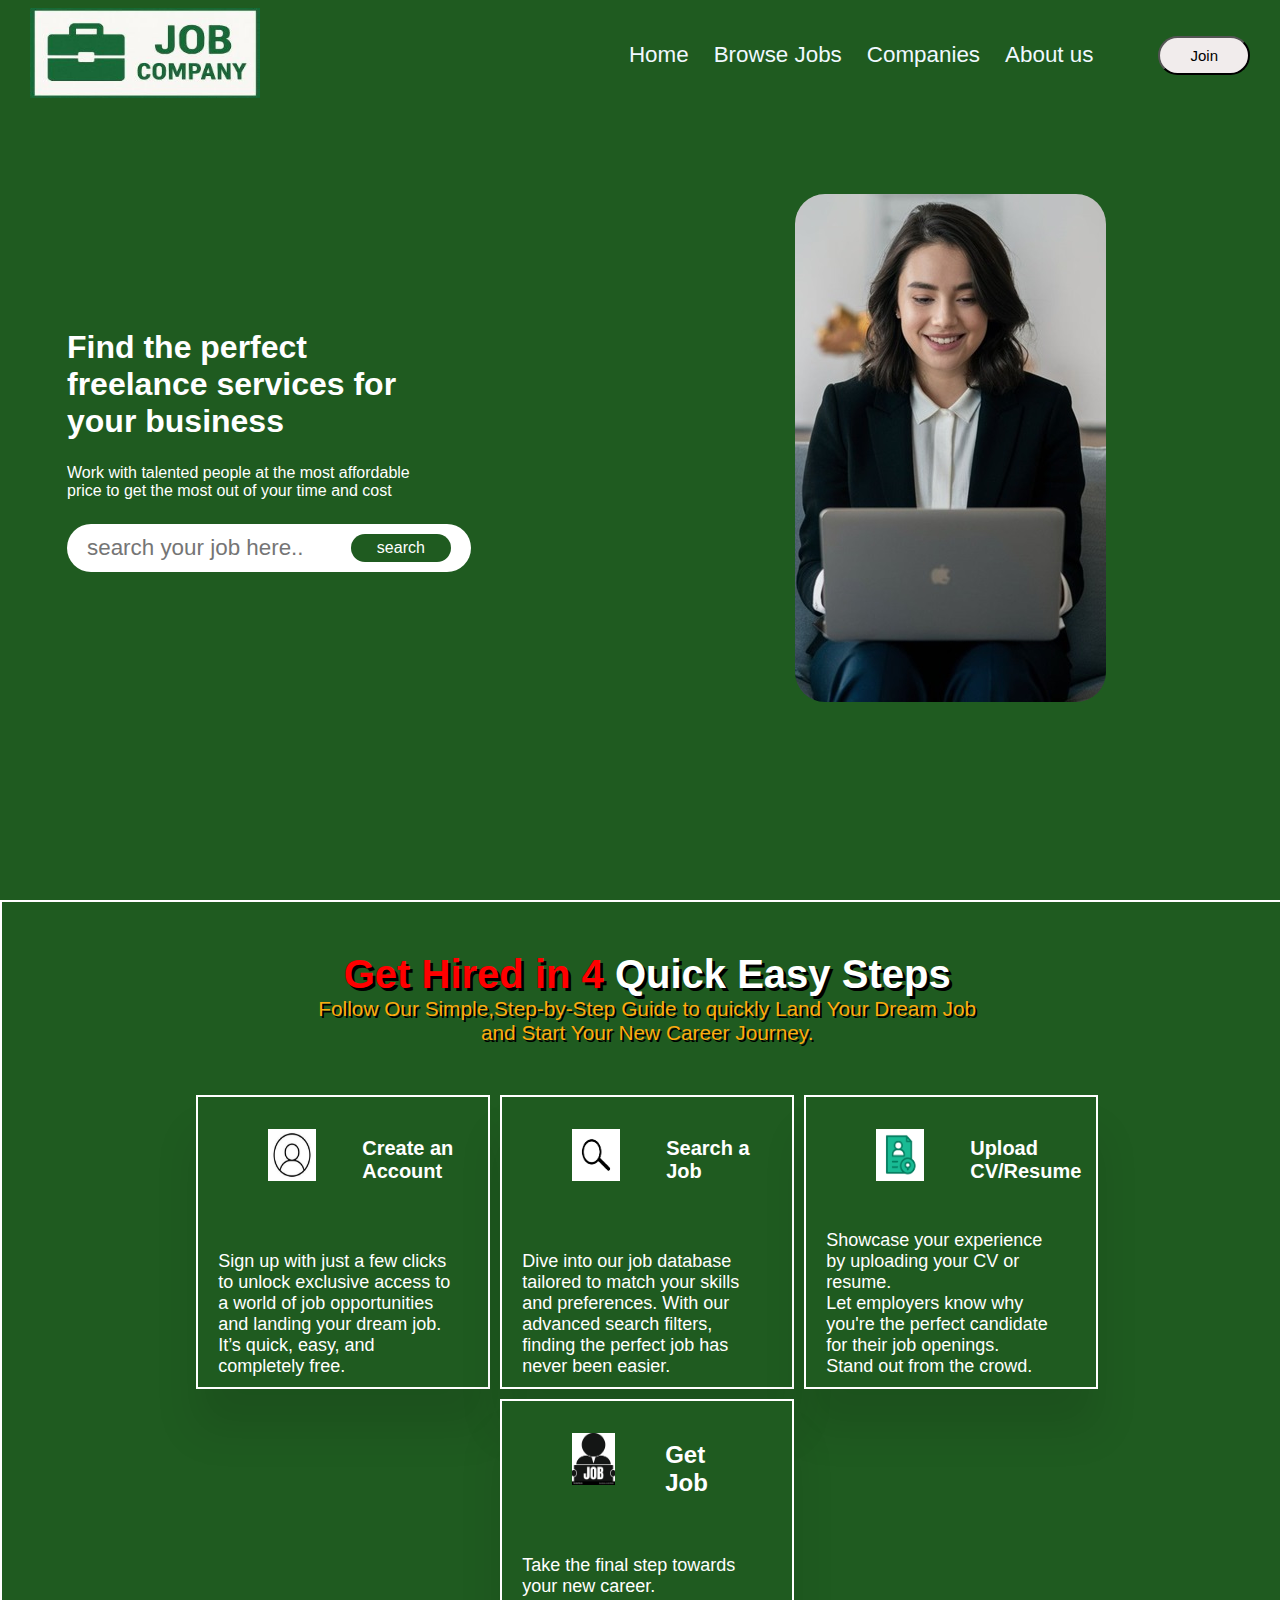
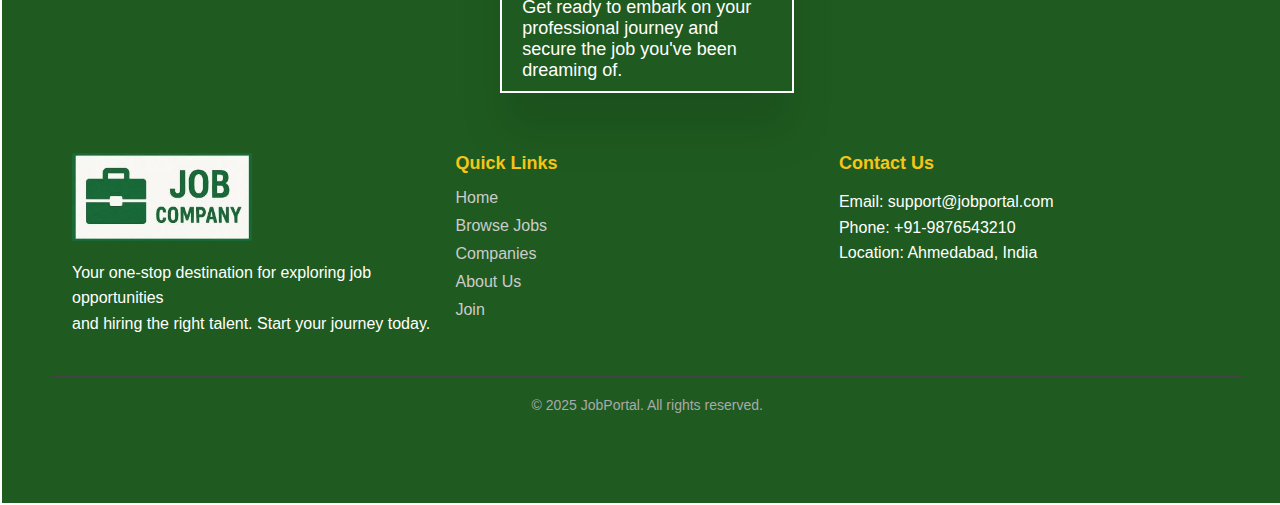
<file: index.html>
<!DOCTYPE html>
<html lang="en">

<head>
    <meta charset="UTF-8">
    <meta name="viewport" content="width=device-width, initial-scale=1.0">
    <title>Header</title>
    <link rel="stylesheet" href="style4.css">
    <link href='https://unpkg.com/boxicons@2.1.4/css/boxicons.min.css' rel='stylesheet'>
    <script>
        window.onload=function(){
          const bar =  document.getElementById("bar");
          const menu = document.getElementById("menu");
          if(bar){
            bar.addEventListener("click",()=> {
                menu.classList.toggle("active");
            });
          }
        }
    </script>
</head>

<body>
    <div class="sticky">
        <header>
            <div id="navbar" >
                <a href="index.html">
                    <img class="logo"
                        src="logo.jpeg" height="90px" width="230px"></a>

                <ul style="list-style-type: none;" id="menu" >
                    <li><a href="./index.html">Home</a></li>
                    <li class="dropdown">
                        <a href="#">Browse Jobs</a>
                        <div class="dropdown-box">
                            <a href="#">Full Time</a><br>
                            <a href="#">Part Time</a><br>
                            <a href="#">Remote</a>
                        </div>
                    </li>
                    <li><a href="company.html">Companies</a></li>
                    <li><a href="./about.html">About us</a></li>
                    <a href="form.html"><button id="w-btn">Join</button></a>
                </ul>
                <i id="bar" class='bx bx-menu'></i>
            </div>

        </header>

    </div>
    <section class="hero">
        <div class="hero-box obj-width">
            <div class="h-left">
                <h1> Find the perfect freelance services for your business </h1>
                <p>Work with talented people at the most affordable price to get the most out of your time and cost </p>
                <div class="search">
                    <input type="text" placeholder="search your job here..">
                    <a id="g-btn" herf="#">search</a>
                </div>
            </div>

            <div class="h-right">
                <img src="comapny.jpeg">
            </div>
        </div>
     </section>

     <div class="wholepage">
        <h1>Get Hired in 4 <span class="highlight">Quick Easy Steps</span></h1>
        <p class="subtext">Follow Our Simple,Step-by-Step Guide to quickly Land Your Dream Job 
            <br>and Start Your New Career Journey.</p>
    <div class="container">

        <div class="card">
            <img src="account2.jfif">
            <h2 class="text">Create an Account</h2>
            <p>Sign up with just a few clicks to unlock exclusive access to a world of job opportunities and landing your dream job. It’s quick, easy, and completely free.</p>
        </div>

        <div class="card">
            <img src="search.png">
            <h2 class="text">Search a Job</h2>
            <p>Dive into our job database tailored to match your skills and preferences. With our advanced search filters, finding the perfect job has never been easier.</p>
        </div>

        <div class="card">
            <img src="upload.png">
            <h2>Upload CV/Resume</h2>
            <p>
                Showcase your experience by uploading your CV or resume.<br>
                Let employers know why you're the perfect candidate for their job openings.<br>Stand out from the crowd.
            </p>
        </div>

        <div class="card">
            <img src="job.png">
            <div class="text">
                <h2>Get Job</h2></div>
            <p>Take the final step towards your new career.<br>Get ready to embark on your professional journey and secure the job you've been dreaming of.</p>
        </div>
    </div>

    
    
    <footer class="footer">
        <div class="footer-container">
            <div class="footer-section about">
                <img class="logo" src="logo.jpeg" alt="Logo" width="180px">
                <p>Your one-stop destination for exploring job opportunities <br>
                    and hiring the right talent. Start your journey today.</p>
            </div>
    
            <div class="footer-section links">
                <h3>Quick Links</h3>
                <ul>
                    <li><a href="index1.html">Home</a></li>
                    <li><a href="#">Browse Jobs</a></li>
                    <li><a href="companys.html">Companies</a></li>
                    <li><a href="#">About Us</a></li>
                    <li><a href="form.html">Join</a></li>
                </ul>
            </div>
    
            <div class="footer-section contact">
                <h3>Contact Us</h3>
                <p>Email: support@jobportal.com</p>
                <p>Phone: +91-9876543210</p>
                <p>Location: Ahmedabad, India</p>
            </div>
    
        
        </div>
    
        <div class="footer-bottom">
            <p>&copy; 2025 JobPortal. All rights reserved.</p>
        </div>
    </footer>
    
</body>

</html>
</file>
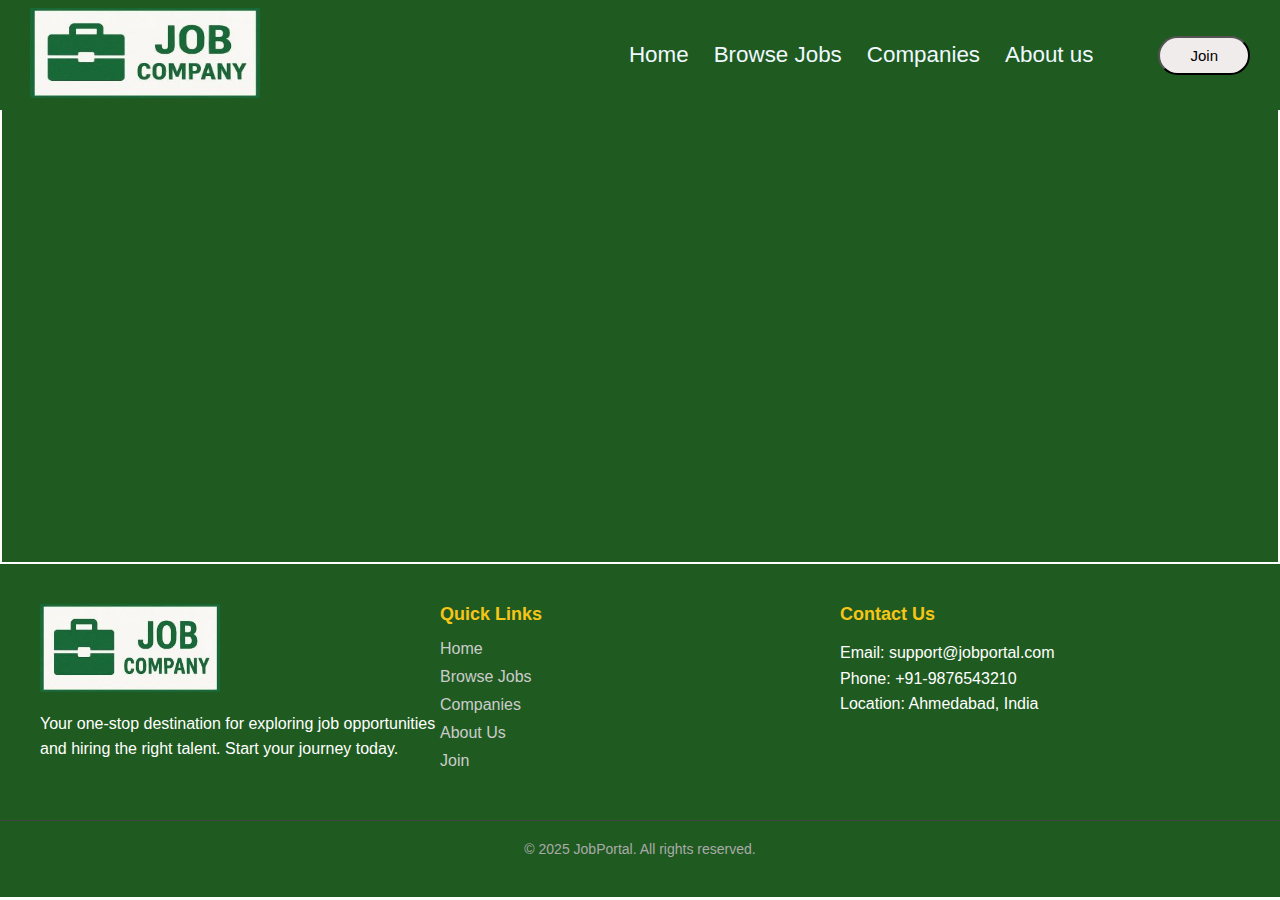
<file: about.html>
<!DOCTYPE html>
<html lang="en">

<head>
    <meta charset="UTF-8">
    <meta name="viewport" content="width=device-width, initial-scale=1.0">
    <title>About us</title>
    <link rel="stylesheet" href="./style4.css">
    <link href='https://unpkg.com/boxicons@2.1.4/css/boxicons.min.css' rel='stylesheet'>
    <script>
        window.onload=function(){
          const bar =  document.getElementById("bar");
          const menu = document.getElementById("menu");
          if(bar){
            bar.addEventListener("click",()=> {
                menu.classList.toggle("active");
            });
          }
        }
    </script>
    <style>
        iframe {
            display: flex;
            justify-content: center;
            align-items: center;
            margin: 0 auto;
            padding-top: 90px;
        

        }
        .iframebox{
            position: relative;
            top: 20px;
            border: 2px solid white;
            background-color:  rgb(31, 91, 32);
        }
        @media(max-width:699px){
            iframe{
                width:480px;
              
            }
        }

    </style>
</head>

<body>
    <div class="sticky">
        <header>
            <div id="navbar" >
                <a href="index.html">
                    <img class="logo"
                        src="logo.jpeg" height="90px" width="230px"></a>

                <ul style="list-style-type: none;" id="menu" >
                    <li><a href="./index.html">Home</a></li>
                    <li class="dropdown">
                        <a href="#">Browse Jobs</a>
                        <div class="dropdown-box">
                            <a href="#">Full Time</a><br>
                            <a href="#">Part Time</a><br>
                            <a href="#">Remote</a>
                        </div>
                    </li>
                    <li><a href="company.html">Companies</a></li>
                    <li><a href="./about.html">About us</a></li>
                    <a href="form.html"><button id="w-btn">Join</button></a>
                </ul>
                <i id="bar" class='bx bx-menu'></i>
            </div>

        </header>

    </div>
    <div class="iframebox">


    <iframe
        src="https://www.google.com/maps/embed?pb=!1m18!1m12!1m3!1d3671.6547785840125!2d72.54541757386635!3d23.036444415813126!2m3!1f0!2f0!3f0!3m2!1i1024!2i768!4f13.1!3m3!1m2!1s0x395e84eb2ad9d19d%3A0xf2b4a864174675d9!2sK.%20S.%20School%20of%20Business%20Management%20%26%20Information%20Technology!5e0!3m2!1sen!2sin!4v1744873684693!5m2!1sen!2sin"
        width="600" height="450" style="border:0;" allowfullscreen="" loading="lazy"
        referrerpolicy="no-referrer-when-downgrade" ></iframe>

    </div>
    <footer class="footer">
        <div class="footer-container">
            <div class="footer-section about">
                <img class="logo" src="logo.jpeg" alt="Logo" width="180px">
                <p>Your one-stop destination for exploring job opportunities <br>
                    and hiring the right talent. Start your journey today.</p>
            </div>

            <div class="footer-section links">
                <h3>Quick Links</h3>
                <ul>
                    <li><a href="index1.html">Home</a></li>
                    <li><a href="#">Browse Jobs</a></li>
                    <li><a href="companys.html">Companies</a></li>
                    <li><a href="#">About Us</a></li>
                    <li><a href="form.html">Join</a></li>
                </ul>
            </div>

            <div class="footer-section contact">
                <h3>Contact Us</h3>
                <p>Email: support@jobportal.com</p>
                <p>Phone: +91-9876543210</p>
                <p>Location: Ahmedabad, India</p>
            </div>


        </div>

        <div class="footer-bottom">
            <p>&copy; 2025 JobPortal. All rights reserved.</p>
        </div>
    </footer>
</body>

</html>
</file>
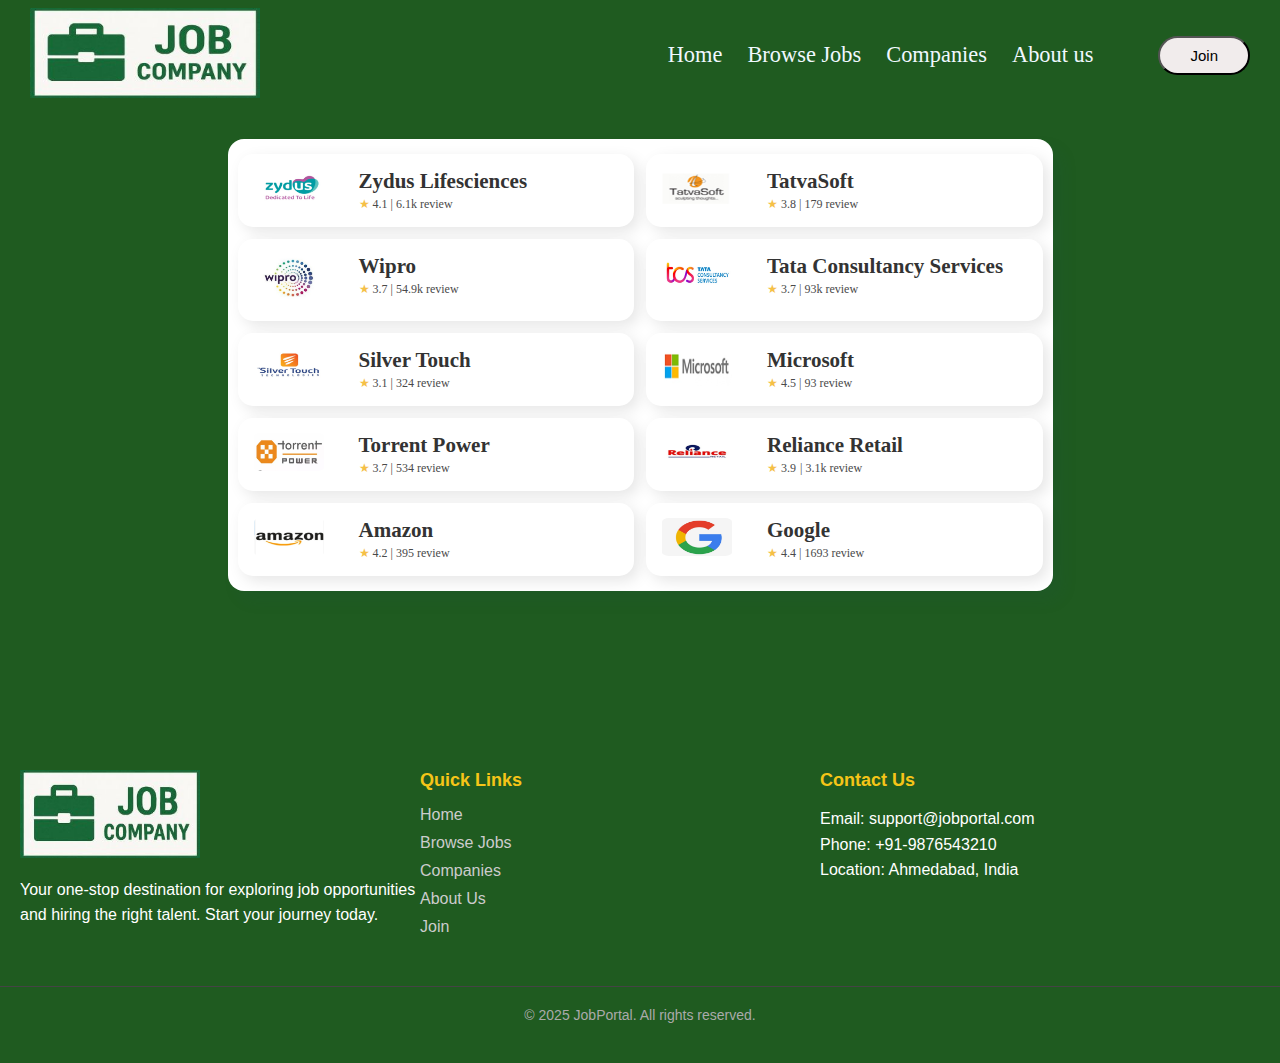
<file: company.html>
<!DOCTYPE html>
<html lang="en">

<head>
    <meta charset="UTF-8">
    <meta name="viewport" content="width=device-width, initial-scale=1.0">
    <link rel="stylesheet" href="stylee1.css">
    <title>Document</title>
    <link href='https://unpkg.com/boxicons@2.1.4/css/boxicons.min.css' rel='stylesheet'>
    <script>
        window.onload=function(){
          const barr =  document.getElementById("barr");
          const menu = document.getElementById("menu");
          if(barr){
            barr.addEventListener("click",()=> {
                menu.classList.toggle("active");
            });
          }
        }
    </script>
    
       
</head>

<body>

    
    <div class="sticky">
        <header>
            <div id="navbar" >
                <a href="index.html">
                    <img class="logo1"
                        src="logo.jpeg" height="90px" width="230px"></a>

                <ul style="list-style-type: none;" id="menu" >
                    <li><a href="./index.html">Home</a></li>
                    <li class="dropdown">
                        <a href="#">Browse Jobs</a>
                        <div class="dropdown-box">
                            <a href="#">Full Time</a><br>
                            <a href="#">Part Time</a><br>
                            <a href="#">Remote</a>
                        </div>
                    </li>
                    <li><a href="company.html">Companies</a></li>
                    <li><a href="./about.html">About us</a></li>
                    <a href="form.html"><button id="w-btn">Join</button></a>
                </ul>
                <i id="barr" class='bx bx-menu'></i>
            </div>

        </header>
       <!-- <header>
            <div id="navbar" >
                <a href="index.html">
                    <img class="logo1"
                        src="logo.jpg" height="100px" width="230px"></a>

                <ul style="list-style-type: none;" id="menu" >
                    <li><a href="./index.html">Home</a></li>
                    <li class="dropdown">
                        <a href="#">Browse Jobs</a>
                        <div class="dropdown-box">
                            <a href="#">Full Time</a><br>
                            <a href="#">Part Time</a><br>
                            <a href="#">Remote</a>
                        </div>
                    </li>
                    <li><a href="companys.html">Companies</a></li>
                    <li><a href="./about.html">About us</a></li>
                    <a href="form.html"><button id="w-btn">Join</button></a>
                </ul>
            </div>

        </header>-->

    </div>

<div class="body1">
    <section class="slider">
        <div class="cards item1"><a href="https://www.zyduslife.com/career.html">
                <div class="logo">
                    <img src="zydus.jpeg">
                </div>
                <div class="company-name">
                    <h1>Zydus Lifesciences</h1>
                    <div>
                        <span class="star"> &#9733; </span>

                        <span class="view"> 4.1 </span>
                        <span class="review">| 6.1k review</span>

                    </div> </a>
                </div>
        </div>

        <div class="cards item2"> <a href="https://www.tatvasoft.com/career">
            <div class="logo">
                <img src="tatvasoft.jpeg" alt="Company Logo" />
            </div>
            <div class="company-name">
                <h1>TatvaSoft</h1>
                <div>
                    <span class="star"> &#9733; </span>

                    <span class="view"> 3.8 </span>
                    <span class="review">| 179 review</span>

                </div></a>
            </div>
        </div>

        <div class="cards item3"> <a href="https://careers.wipro.com/">
            <div class="logo">
                <img src="wipro.jpeg" alt="Company Logo" />
            </div>
            <div class="company-name">
                <h1>Wipro</h1>
                <div>
                    <span class="star"> &#9733; </span>

                    <span class="view"> 3.7 </span>
                    <span class="review">| 54.9k review</span>

                </div></a>
            </div>
        </div>

        <div class="cards item4"> <a href="https://www.tcs.com/careers">
            <div class="logo">
                <img src="TCS.jpeg" alt="Company Logo" />
            </div>
            <div class="company-name">
                <h1>Tata Consultancy Services</h1>
                <div>
                    <span class="star"> &#9733; </span>

                    <span class="view"> 3.7 </span>
                    <span class="review">| 93k review</span>

                </div></a>
            </div>
        </div>

        <div class="cards item5"> <a href="https://www.silvertouch.com/career/">
            <div class="logo">
                <img src="silvertouch.jpeg" alt="Company Logo" />
            </div>
            <div class="company-name">
                <h1>Silver Touch</h1>
                <div>
                    <span class="star"> &#9733; </span>

                    <span class="view"> 3.1 </span>
                    <span class="review">| 324 review</span>

                </div></a>
            </div>
        </div>


        <div class="cards item6"> <a href="https://careers.microsoft.com/v2/global/en/home.html">
            <div class="logo">
                <img src="microsoft.jpeg" alt="Company Logo" />
            </div>
            <div class="company-name">
                <h1>Microsoft</h1>
                <div>
                    <span class="star"> &#9733; </span>

                    <span class="view"> 4.5 </span>
                    <span class="review">| 93 review</span>

                </div></a>
            </div>
        </div>


        <div class="cards item7"> <a href="https://www.torrentpower.com/">
            <div class="logo">
                <img src="Torrent.jpeg" alt="Company Logo" />
            </div>
            <div class="company-name">
                <h1>Torrent Power</h1>
                <div>
                    <span class="star"> &#9733; </span>

                    <span class="view"> 3.7 </span>
                    <span class="review">| 534 review</span>

                </div></a>
            </div>
        </div>

        <div class="cards item8"> <a href="https://rcareers.ril.com/sap/bc/bsp/sap/zerec_home_page/home_page.do">
            <div class="logo">
                <img src="reliance.jpeg" alt="Company Logo" />
            </div>
            <div class="company-name">
                <h1>Reliance Retail </h1>
                <div>
                    <span class="star"> &#9733; </span>

                    <span class="view">3.9</span>
                    <span class="review">| 3.1k review</span>

                </div></a>
            </div>
        </div>

        <div class="cards item9"> <a href="https://www.amazon.jobs/en/">
            <div class="logo">
                <img src="amazon.jpeg" alt="Company Logo" />
            </div>
            <div class="company-name">
                <h1>Amazon</h1>
                <div>
                    <span class="star"> &#9733; </span>

                    <span class="view"> 4.2 </span>
                    <span class="review">| 395 review</span>
                </div></a>
            </div>
        </div>

        <div class="cards item10"> <a href="https://www.google.com/about/careers/applications/">
            <div class="logo">
                <img src="google.jpeg" alt="Company Logo" />
            </div>
            <div class="company-name">
                <h1>Google</h1>
                <div>
                    <span class="star"> &#9733; </span>

                    <span class="view"> 4.4 </span>
                    <span class="review">| 1693 review</span>
                </div></a>
            </div>
        </div>
    </section>

</div>

<footer class="footer">
    <div class="footer-container">
        <div class="footer-section about">
            <img class="logo" src="logo.jpeg" alt="Logo" width="180px">
            <p>Your one-stop destination for exploring job opportunities <br>
                and hiring the right talent. Start your journey today.</p>
        </div>

        <div class="footer-section links">
            <h3>Quick Links</h3>
            <ul>
                <li><a href="index1.html">Home</a></li>
                <li><a href="#">Browse Jobs</a></li>
                <li><a href="companys.html">Companies</a></li>
                <li><a href="#">About Us</a></li>
                <li><a href="form.html">Join</a></li>
            </ul>
        </div>

        <div class="footer-section contact">
            <h3>Contact Us</h3>
            <p>Email: support@jobportal.com</p>
            <p>Phone: +91-9876543210</p>
            <p>Location: Ahmedabad, India</p>
        </div>

    
    </div>

    <div class="footer-bottom">
        <p>&copy; 2025 JobPortal. All rights reserved.</p>
    </div>
</footer>
</body>

</html>
</file>
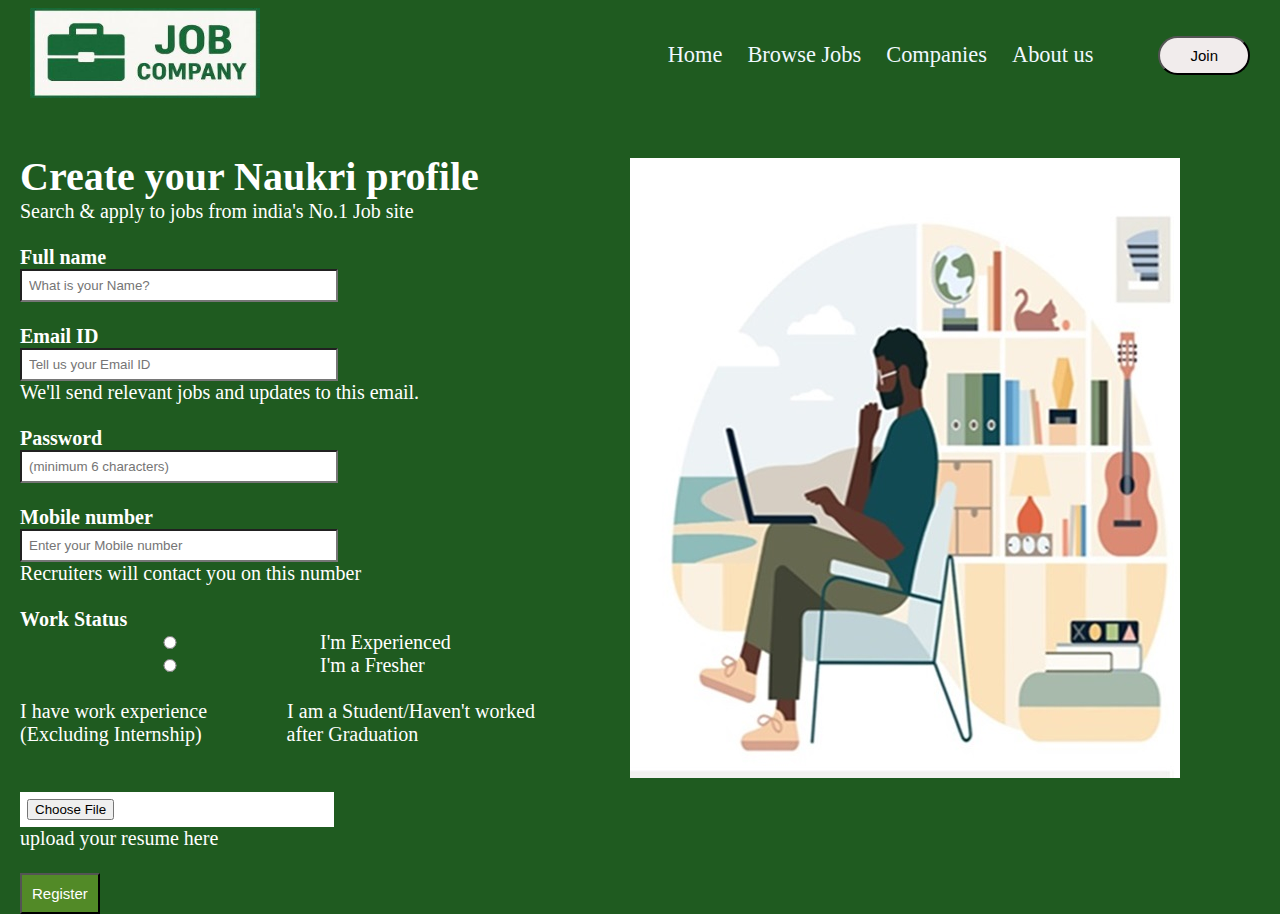
<file: form.html>
<!DOCTYPE html>
<html lang="en">

<head>
    <meta charset="UTF-8">
    <meta name="viewport" content="width=device-width, initial-scale=1.0">
    <title>Registration Form</title>
    <link rel="stylesheet" href="./StyleForm.css">
    <link href='https://unpkg.com/boxicons@2.1.4/css/boxicons.min.css' rel='stylesheet'>
    <script>
        window.onload=function(){
          const bar =  document.getElementById("bar");
          const menu = document.getElementById("menu");
          if(bar){
            bar.addEventListener("click",()=> {
                menu.classList.toggle("active");
            });
          }
          let form = document.getElementById("sumbitid");
            form.addEventListener("click", function()
            {
                let name=document.getElementById("name").value.trim();
                 let email=document.getElementById("email").value.trim();
                 let password=document.getElementById("password").value.trim();
                 let mobile=document.getElementById("mobile").value.trim();
               if(name === "" || email === "" || password === "" || mobile === ""){
                alert("Please Fill the form");
               }
               else{
                alert("Your Response has been submitted");}
            });
        }
    </script>
</head>

<body>
    <div class="sticky">
        <header>
            <div id="navbar" >
                <a href="index.html">
                    <img class="logo"
                        src="logo.jpeg" height="90px" width="230px"></a>

                <ul style="list-style-type: none;" id="menu" >
                    <li><a href="./index.html">Home</a></li>
                    <li class="dropdown">
                        <a href="#">Browse Jobs</a>
                        <div class="dropdown-box">
                            <a href="#">Full Time</a><br>
                            <a href="#">Part Time</a><br>
                            <a href="#">Remote</a>
                        </div>
                    </li>
                    <li><a href="company.html">Companies</a></li>
                    <li><a href="./about.html">About us</a></li>
                    <a href="form.html"><button id="w-btn">Join</button></a>
                </ul>
                <i id="bar" class='bx bx-menu'></i>
            </div>

        </header>

    </div>
    <br>
    <div class="f1">
         <form>
            
             <h1>Create your Naukri profile</h1>
             Search & apply to jobs from india's No.1 Job site
             <br><br><b>Full name</b>
             <br><input type="text" id="name" placeholder="What is your Name?">
             <br><br>
             <b>Email ID</b>
             <br><input type="email"  id="email" placeholder="Tell us your Email ID">
             <br>We'll send relevant jobs and updates to this email.
             <br><br>
             <b>Password</b>
             <br><input type="password" id="password" placeholder="(minimum 6 characters)">
             <br><br>
             <b>Mobile number</b>
             <br><input type="text" placeholder="Enter your Mobile number" id="mobile">
             <br>Recruiters will contact you on this number
             <br><br>
             <b>Work Status</b><br>
             <input type="radio" name="work">I'm Experienced
             &nbsp;&nbsp;&nbsp;&nbsp;&nbsp;&nbsp;&nbsp;&nbsp;&nbsp;&nbsp;&nbsp;&nbsp;&nbsp;&nbsp;&nbsp;&nbsp;
             <br>

             <input type="radio" name="work">I'm a Fresher<br>
             <br>
             I have work experience &nbsp;&nbsp;&nbsp;&nbsp;&nbsp;&nbsp;&nbsp;&nbsp;&nbsp;&nbsp;&nbsp;&nbsp;&nbsp;&nbsp;
             I am a Student/Haven't worked
             <br>(Excluding Internship)
             &nbsp;&nbsp;&nbsp;&nbsp;&nbsp;&nbsp;&nbsp;&nbsp;&nbsp;&nbsp;&nbsp;&nbsp;&nbsp;&nbsp;&nbsp;&nbsp;after
             Graduation
             <br>
             <br><br>
             <input type="file"><br>upload your resume here
             <br><br>
             <button type="submit" name="" id="sumbitid">Register</button>
            
        </form>
    


    <div class="i1">
        <img src="formphoto.jpeg" >
    </div>
    </div>



    

</body>

</html>
</file>
<file: style4.css>
*{
    margin: 0px;
    padding: 0px;
}

header{
    position: fixed;
    width: 100%;
    top: 0px;
    z-index: 1;
    background-color: rgb(31, 91, 32);
}
#bar{
    display: none;
}

#navbar{
    display:flex;
    justify-content: space-between;
    position: sticky;
    align-items: center;
    height: 90px;
    padding: 10px;
    padding-left: 30px;
    padding-right: 30px;
}

#menu{
    display: flex;
    justify-content: flex-end;
    align-items: center;
    gap: 25px;

}


#menu li a{
    color:aliceblue;
    text-decoration: none;
    /* margin-left: 60px; */
    font-size:1.4rem;
    /* font-weight: 500; */
    position: sticky;

    
}
#w-btn{
    font-size: 15px;
    margin-left: 40px;
    background: white;
    color: black;
    padding: 9px 30px;
    border-radius: 20px;
    position: sticky;
    background-color: rgb(241, 236, 236);
    
    
}
#w-btn:hover{
    background-color: rgb(234, 102, 122);
    position: sticky;
}


footer{
    background-color: rgb(28, 84, 29);
    color: antiquewhite;
padding: 10px;

}
.company:hover{

background-color: rgb(234, 102, 122);
}
.hero{
    background-color: rgb(31, 91, 32);
}
.hero-box{
   display: flex;
   justify-content: space-between;
   height: 100vh;
   align-items: center;
   margin-left: 67px;
}
div .h1{
    position: relative;
    transform: transform 3s;
    animation-name: text;
}
@keyframes text{
    0%{
        transform: padding-left 10px;
        
        opacity: 0;
    }
    100%{
        transform: padding-left 50px;
        left: 0;
        opacity: 1;
    }
}
.h-left{
    width: 30%;
    color: white;
}
.h-left h1 {
    position: relative;
    animation: slideDown 5s ease-out forwards;
}
.h-left p{
    position: relative;
    animation: slider 6s ease-out forwards;
}
div .search{
    position: relative;
    animation: btn 5s ease-out forwards;
}
@keyframes slideDown {
    0% {
        left: -50px;
        opacity: 0;
    }
    100% {
        left: 0;
        opacity: 1;
    }
}
@keyframes btn {
    0% {
        left: -50px;
        opacity: 0;
    }
    100% {
        left: 0;
        opacity: 1;
    }
}
@keyframes slider {
    0% {
        left: -50px;
        opacity: 0;
    }
    100% {
        left: 0;
        opacity: 1;
    }
}
.h-right{
    position: relative;
    animation: img 5s ease-out forwards;
}
@keyframes img {
    0% {
        right: -50px;
        opacity: 0;
    }
    100% {
        right: 0;
        opacity: 1;
    }
}

.h-left p{
    padding: 1.5rem 0;
}
/*.search{    
    position: relative; 
  
} */

 #g-btn{
    
    text-decoration: none;
    background-color: rgb(31, 91, 32);
    color: white;
    padding: 5px 26px;
    text-align: center;
    border-radius: 20px;
    cursor: pointer;
 }
.search input{
    width: 100%;
    height: 3rem;
    border-radius: 35px;
    padding: 0 20px;
    font-size: 1.4rem;
    outline: none;
    border: none;
}
.search a{
    position: absolute;
    top: 10px;
    right: -20px;
}

.h-right{
    width: 40%;

}
.h-right img{
    width: auto;
    object-fit: cover;
    border-radius: 30px;
}
@media (max-width: 699px){
    .hero-box {
        flex-direction: column-reverse;
        justify-content: center;
        height: auto;
        align-items: start;
        padding: 8rem 0;
    } 
    .h-left {
        width: 50%;
        
    }
    .h-right {
        display:flex;
    }
    .search input {
        
        height: 3rem;
        border-radius: 35px;
        padding: 0 20px;
        font-size: 1rem;
        outline: none;
        border: none;
    }
    .search a {
        position: absolute;
        top: 10px;
        
    }
    #g-btn {
        text-decoration: none;
        background-color: blueviolet;
        color: white;
        padding: 5px 26px;
        border-radius: 20px;
        cursor: pointer;
    }
    .h-left h1 {
        position: relative;
        color: white;
        text-shadow: 2px 3px black;
        animation: slideDown 5s ease-out forwards;
    }
    .h-left p{
        position: relative;
        animation: slider 6s ease-out forwards;
    }
    div .search{
        position: relative;
        animation: btn 5s ease-out forwards;
    }
    @keyframes slideDown {
        0% {
            top: -50px;
            opacity: 0;
        }
        100% {
            top: 0;
            opacity: 1;
        }
    }
    @keyframes btn {
        0% {
            top: -50px;
            opacity: 0;
        }
        100% {
            top: 0;
            opacity: 1;
        }
    }
    @keyframes slider {
        0% {
            top: -50px;
            opacity: 0;
        }
        100% {
            top: 0;
            opacity: 1;
        }
    }
    .h-right{
        position: relative;
        animation: img 5s ease-out forwards;
    }
    @keyframes img {
        0% {
            top: -50px;
            opacity: 0;
        }
        100% {
            top: 0;
            opacity: 1;
        }
    }
    header{
        position: fixed;
        width: 100%;
        top: 0px;
        z-index: 1;
        background-color: rgb(31, 91, 32);
    }
    
    #navbar{
        display:flex;
        justify-content: space-between;
        position: sticky;
        align-items: center;
        height: 90px;
        padding: 10px;
        padding-left: 20px;
       /* padding-right: 50px;*/
    }
    
    #menu{
        
        display: block;
        width: 280px;
        height: auto;
        background-color: #fff;
        position: absolute;
        top: 80px;
        right: -100%;
        padding: 30px 0;
        box-shadow: 0px 2px 10px rgb(0,0,0,0.2) ;
        border-radius: 13px;
        opacity: 0;
        transition: all 0.3s ease;
       
    }
    
    #bar{
        display: block;
        color: white;
        font-size: 1.7rem;
        cursor: pointer;
    }
    #menu.active{
             right: 10px;
             opacity: 1;

    }
    #menu li a{
        color:rgb(28, 84, 29);
    }
    #menu li{
        padding: 1rem;
    }
    
    
    #w-btn{
        font-size: 15px;
        margin-left: 15px;
        background: white;
        color: black;
        padding: 9px 30px;
        border-radius: 20px;
        position: sticky;
        background-color: rgb(241, 236, 236);
        
        
        
    }
    /*#w-btn:hover{
        background-color: rgb(234, 102, 122);
        position: sticky;
    }*/
    
    
    footer{
        background-color: rgb(28, 84, 29);
        color: antiquewhite;
        padding: 10px;
    
    }
    
    
}


li:hover{
    height: 30px;
    padding: 5px;
    background-color: rgba(255, 0, 0, 0.486);
    border-radius:10px ;
    box-shadow:2px 2px 2px 2px rgba(0, 0, 0, 0.285) ;
}
body{
    font-family: 'Segoe UI', Tahoma, Geneva, Verdana, sans-serif;
  margin: 0;
  padding: 0;
  background: #fff;
  color: #333;
  
  
}
.wholepage{
    margin: auto;
    padding: 50px;
    background-color: #fff;
    width: 93vw;
   background-color: rgb(31, 91, 32);
   border: 2px solid white;
   


    
}
.wholepage h1 
{   
   justify-content: center;
   text-align: center;
   margin: 0 auto;
   font-size: 2.5rem;
   color: red;
   text-shadow: 3px 3px black;
   background-color: rgb(31, 91, 32);
}

.subtext{
    font-size: 1.3rem;
   color: rgb(254, 170, 14);
   text-shadow: 2px 2px black;

   
  margin-bottom: 50px;
  justify-content: center; 
  text-align: center;
}

.highlight{
    color: white;
}
.container{
  display: flex;
  flex-wrap: wrap; /* optional: wraps on small screens */
  gap:10px;
  color: white;
    min-height: 300px;
    justify-content: center;

    background-color: rgb(31, 91, 32);
    
}
.card{
    width: 250px;
    height: 200px;
    border: 2px solid white;
   
    padding: 30px 20px 60px;
    position:relative;
    display: flex;
    background-color:rgb(31, 91, 32);
  box-shadow: 0 41px 40px rgba(0, 0, 0, 0.1);
    
    
}
.card img{
  height:52px;
  width:48px;
  
  margin-top: 2px;
  
  
  margin-left: 50px;
  
}
.card h2{
  font-size: 1.25rem;
  font-weight: bold;
  margin: 10px 0px 15px;
  min-height: 48px; 
 margin-left: 46px;
}
.card p{
  position: absolute;
  color: white;
  bottom: 10px;
  text-align:left;
  margin-right: 31px;
  font-size: large;
}
.text h2{
  justify-content:center;
  margin: 10px 50px;
  font-size:x-large;
  font-weight: 700;
}
.card:hover{
  transform: translateY(-30px);
  transition: transform 0.3s ease;
}
@media (max-width: 699px) {
  .wholepage {
    padding: 20px;
    width: 100vw;
    height: auto;
  }

  .card {
    width: 100%;
    height: 45px;
    padding: 17px 12px 75px;
  }

  .card h2 {
    font-size: 1rem;
    justify-content: center;
    text-align: center;
    margin-top: 10px;
  }

  .card p {
    font-size: 0.8rem;
    margin-right: 69px;
    
  }

  .container {
    flex-direction: column;
    align-items: center;
  }
}

    .dropdown {
        position: relative;
        display: inline-block;
    }

    .dropdown-box {
        display: none;
        position: absolute;
        background-color: rgb(31, 91, 32);
        min-width: 160px;
        color: black;
        margin-top: 10px;
        box-shadow: 0px 8px 16px rgba(0,0,0,0.2);
        padding: 10px;
        z-index: 1;
        border-radius: 5px;
    }

    .dropdown:hover .dropdown-box {
        display: block;
    }

    .dropdown-box a {
        color: black;
        background-color: rgb(254, 170, 14);
        padding: 5px 10px;
        text-decoration: none;
        display: block;
    }

    .dropdown-box a:hover {
        background-color: black;
    }



    /* Footer */
    .footer {
        background-color: rgb(31, 91, 32);
        color: #fff;
        padding: 40px 0;
        font-family: Arial, sans-serif;
    }
    
    .footer-container {
        display: flex;
        flex-wrap: wrap;
        justify-content: space-around;
        max-width: 1200px;
        margin: auto;
        padding: 0 20px;
    }
    
    .footer-section {
        flex: 1 1 220px;
        margin: 20px 0;
    }
    
    .footer-section h3 {
        margin-bottom: 15px;
        font-size: 18px;
        color: #f5c518;
    }
    
    .footer-section ul {
        list-style: none;
        padding: 0;
    }
    
    .footer-section ul li a {
        color: #ccc;
        text-decoration: none;
        margin-bottom: 10px;
        display: block;
    }
    
    .footer-section ul li a:hover {
        color: #fff;
    }
    
    .footer-section p {
        line-height: 1.6;
    }
    
    .footer-section .logo {
        margin-bottom: 15px;
    }
    
    .footer-bottom {
        text-align: center;
        border-top: 1px solid #444;
        padding-top: 20px;
        margin-top: 20px;
        font-size: 14px;
        color: #aaa;
    }
    
    .footer-section.social a {
        margin-right: 10px;
        display: inline-block;
    }
</file>
<file: stylee1.css>
*{
    margin: 0;
    padding: 0;
    
}
body{
    height: 690px;
    
    
    background-color:rgb(31, 91, 32);;
    align-items: center;
    
}
.body1{
    width: 100%;
    height: 690px;
    display:flex;
   justify-content:center;
    background-color:rgb(31, 91, 32);;
    align-items: center;
    margin-top: 20px;
}

.logo img{
    width: 70px;
    border-radius: 10%;
    margin-right: 5px;
    height:auto;

}
.cards {
    display: grid;
     
    grid-template-columns: 100px 250px;
    gap: 5px;
    align-items: flex-start;
    background-color: white;
    padding: 15px 16px;
    border-radius: 15px;
    box-shadow: 5px 5px 15px rgba(0, 0, 0, 0.1);
  }
  .cards:hover{
    background-color: aliceblue;
    box-shadow: 2px 2px 2px 2px rgba(0, 0, 0, 0.614);
  }
  
  .company-name h1 {
    font-size: 21px;
    color: #333;
    margin-bottom: auto;
    
  }
  a{
    text-decoration: none;
  }
 .item1{
    grid-column:1/2;
}
.item2{
    grid-column:2/3;
}
.item3{
    grid-column: 1/2;
}
.item4{
    grid-column:2/3; 
}
.item5{
    grid-column: 1/2;
}
.item6{
    grid-column: 2/3;
}
.item7{
    grid-column: 1/2;
}
.item8{
    grid-column: 2/3;
}
.item9{
    grid-column: 1/2;
}
.img{
    display:flex;
}


.slider {
    padding: 15px 10px;
    flex-basis: 805px;
    width: 400px;
    display: grid;
    
    gap: 12px;
    border-radius: 16px;
    box-shadow: 10px 10px 15px #21505b1a;
    background-color: white;
    cursor: pointer;
    position: relative;

}
.star{
    color:rgb(245, 192, 71);
    margin-bottom: auto;
    font-size: 12px;
}

.view{
    color: rgb(74, 74, 74);
    font-size: 12px;
}
.review{
    font-size: 12px;
    color: rgb(74, 74, 74);

}
#menu li a{
    color:aliceblue;
    text-decoration: none;
    /* margin-left: 60px; */
    font-size:1.4rem;
    /* font-weight: 500; */
    position: sticky;

    
}
@media (max-width: 699px){
   
    header{
        position: fixed;
        width: 100%;
        top: 0px;
        z-index: 1;
        background-color: rgb(31, 91, 32);
    }
    
    #navbar{
        display:flex;
        justify-content: space-between;
        position: sticky;
        align-items: center;
        height: 90px;
        padding: 10px;
        padding-left: 20px;
        /*padding-right: 50px;*/
    }
    footer{
        background-color: rgb(28, 84, 29);
        color: antiquewhite;
        padding: 10px;
    
    }
    .footer-container{
        margin-top: 120px;
    }
.cards{ 

    display: flex;
    gap : 10px;
    padding: 9px;
    margin: 1px;
}
.cards:hover{
    background-color: aliceblue;
  }
.slider {
    
    flex-basis: 805px;
    width: 400px;
    display: flex;
    flex-direction: column ;
    gap: 5px;
    border-radius: 7px;
    box-shadow: 10px 10px 15px #21505b1a;
    background-color: white;
    cursor: pointer;
    position: relative;
    margin-top: 265px;;

}


}

header{
    position: fixed;
    width: 100%;
    top: 0px;
    z-index: 1;
    background-color: rgb(31, 91, 32);
}
#navbar{
    display:flex;
    justify-content: space-between;
    position: sticky;
    align-items: center;
    height: 90px;
    padding: 10px;
    padding-left: 30px;
    padding-right: 30px;
}

/*.logo1{
    position: relative;
    right: 300px;
    top: 15px;
}*/

#menu{
    display: flex;
    justify-content: flex-end;
    align-items: center;
    gap: 25px;
   /* position: relative;
    top: 20px;
    right: 400px;*/
}
#barr{
    display: none;
}
@media( max-width:699px) {
    #menu{
        /*display: flex;
        justify-content: flex-end;
        align-items: center;
        gap: 30px;*/
        display: block;
        width: 280px;
        height: auto;
        background-color: #fff;
        position: absolute;
        top: 80px;
        right: -100%;
        padding: 30px 0;
        box-shadow: 0px 2px 10px rgb(0,0,0,0.2) ;
        border-radius: 13px;
        opacity: 0;
        transition: all 0.3s ease;
       
    }
   
    
    
    #w-btn{
        font-size: 15px;
        margin-left: 15px;
        background: white;
        color: black;
        padding: 9px 30px;
        border-radius: 20px;
        position: sticky;
        background-color: rgb(241, 236, 236);
        
        
        
    }
#barr{
    color: white;
    display: flex;
    font-size: 1.7rem;
    cursor: pointer;

}
#menu.active{
    right: 10px;
    opacity: 1;
}
}
@media(max-width:699px){
    #menu li a{
        color:rgb(31, 91, 32);
    }
    #menu li{
        padding: 1rem;
    }
}






*{
    margin: 0px;
    padding: 0px;
}


#w-btn{
    font-size: 15px;
    margin-left: 40px;
    background: white;
    color: black;
    padding: 9px 30px;
    border-radius: 20px;
    position: sticky;
    background-color: rgb(241, 236, 236);
    
    
}
#w-btn:hover{
    background-color: rgb(234, 102, 122);
    position: sticky;
}

.dropdown {
    position: relative;
    display: inline-block;
}

.dropdown-box {
    display: none;
    position: absolute;
    background-color: rgb(31, 91, 32);
    min-width: 160px;
    color: black;
    margin-top: 10px;
    box-shadow: 0px 8px 16px rgba(0,0,0,0.2);
    padding: 10px;
    z-index: 1;
    border-radius: 5px;
}

.dropdown:hover .dropdown-box {
    display: block;
}

.dropdown-box a {
    color: black;
    background-color: rgb(254, 170, 14);
    padding: 5px 10px;
    text-decoration: none;
    display: block;
}

.dropdown-box a:hover {
    background-color: black;
}

li:hover{
    height: 30px;
    padding: 5px;
    background-color: rgba(255, 0, 0, 0.486);
    border-radius:10px ;
    box-shadow:2px 2px 2px 2px rgba(0, 0, 0, 0.285) ;
}

/* Footer */
.footer {
    background-color: rgb(31, 91, 32);
    color: #fff;
    padding: 40px 0;
    font-family: Arial, sans-serif;
}

.footer-container {
    display: flex;
    flex-wrap: wrap;
    justify-content: space-around;
    max-width: 1200px;
    
    padding: 0 20px;
}

.footer-section {
    flex: 1 1 220px;
    margin: 20px 0;
}

.footer-section h3 {
    margin-bottom: 15px;
    font-size: 18px;
    color: #f5c518;
}

.footer-section ul {
    list-style: none;
    padding: 0;
}

.footer-section ul li a {
    color: #ccc;
    text-decoration: none;
    margin-bottom: 10px;
    display: block;
}

.footer-section ul li a:hover {
    color: #fff;
}

.footer-section p {
    line-height: 1.6;
}

.footer-section .logo {
    margin-bottom: 15px;
}

.footer-bottom {
    text-align: center;
    border-top: 1px solid #444;
    padding-top: 20px;
    margin-top: 20px;
    font-size: 14px;
    color: #aaa;
}

.footer-section.social a {
    margin-right: 10px;
    display: inline-block;
}
</file>
<file: StyleForm.css>
*{
    
    margin: 0;
    padding: 0;
}
header{
    position: fixed;
    width: 100%;
    top: 0px;
    z-index: 1;
    background-color: rgb(31, 91, 32);
}
#navbar{
    display:flex;
    justify-content: space-between;
    position: sticky;
    align-items: center;
    height: 90px;
    padding: 10px;
    padding-left: 30px;
    padding-right: 30px;
}
#menu{
    display: flex;
    justify-content: flex-end;
    align-items: center;
    gap: 25px;

}

#bar{
    display: none;
}
#menu li a{
    color:aliceblue;
    text-decoration: none;

    font-size:1.4rem;
     
    position: sticky;

    
}
.dropdown {
    position: relative;
    display: inline-block;
}
.dropdown-box {
    display: none;
    position: absolute;
    background-color: rgb(31, 91, 32);
    min-width: 160px;
    color: black;
    margin-top: 10px;
    box-shadow: 0px 8px 16px rgba(0,0,0,0.2);
    padding: 10px;
    z-index: 1;
    border-radius: 5px;
}
.dropdown:hover .dropdown-box {
    display: block;
}
.dropdown-box a {
    color: black;
    background-color: rgb(254, 170, 14);
    padding: 5px 10px;
    text-decoration: none;
    display: block;
}
.dropdown-box a:hover {
    background-color: black;
}
#w-btn{
    font-size: 15px;
    margin-left: 40px;
    background: white;
    color: black;
    padding: 9px 30px;
    border-radius: 20px;
    position: sticky;
    background-color: rgb(241, 236, 236);  
}
#w-btn:hover{
    background-color: rgb(234, 102, 122);
    position: sticky;
}

@media(max-width: 699px){
    header{
        position: fixed;
        width: 100%;
        top: 0px;
        z-index: 1;
        background-color: rgb(31, 91, 32);
    }
    #navbar{
        display:flex;
        justify-content: space-between;
        position: sticky;
        align-items: center;
        height: 90px;
        padding: 10px;
        padding-left: 20px;
    }
    
    #menu{
        
        display: block;
        width: 280px;
        height: auto;
        background-color: #fff;
        position: absolute;
        top: 80px;
        right: -100%;
        padding: 30px 0;
        box-shadow: 0px 2px 10px rgb(0,0,0,0.2) ;
        border-radius: 13px;
        opacity: 0;
        transition: all 0.3s ease;
       
    }
    #bar{
        display: block;
        color: white;
        font-size: 1.7rem;
        cursor: pointer;
    }
    #menu.active{
        right: 10px;
        opacity: 1;
    }
    
    #menu li{
        padding: 1rem;
    }
    #menu li a{
        color:rgb(28, 84, 29);
    }
    
    #w-btn{
        font-size: 15px;
        margin-left: 15px;
        background: white;
        color: black;
        padding: 9px 30px;
        border-radius: 20px;
        position: sticky;
        background-color: rgb(241, 236, 236);  
    }
    .i1{
        display: none;
    }
}


body{
    background-color: rgb(31, 91, 32);
}

.i1{
    margin-top: 140px;
    object-fit: cover;
    margin-left:auto;
    margin-right: 100px;
}
.f1{
    display: flex;
}

form{
    margin-top: 135px;
    font-size: 20px;
    color:white;
    margin-right: auto;
    margin-left: 20px;
}
input{
    width: 300px;
    padding: 7px;
    background-color: white;
}
button{
    padding: 10px;
    font-size: 15px;
    color: white;
    background-color: rgba(153, 205, 50, 0.418);
}
    

/*
footer{
    background-color: rgb(28, 84, 29);
    color: antiquewhite;
padding: 10px;

}
.company:hover{

background-color: rgb(234, 102, 122);
}
.hero{
    background-color: rgb(31, 91, 32);
}
.hero-box{
   display: flex;
   justify-content: space-between;
   height: 100vh;
   align-items: center;
   margin-left: 67px;
}
div .h1{
    position: relative;
    transform: transform 3s;
    animation-name: text;
}
@keyframes text{
    0%{
        transform: padding-left 10px;
        
        opacity: 0;
    }
    100%{
        transform: padding-left 50px;
        left: 0;
        opacity: 1;
    }
}
.h-left{
    width: 30%;
    color: white;
}
.h-left h1 {
    position: relative;
    animation: slideDown 5s ease-out forwards;
}
.h-left p{
    position: relative;
    animation: slider 6s ease-out forwards;
}
div .search{
    position: relative;
    animation: btn 5s ease-out forwards;
}
@keyframes slideDown {
    0% {
        left: -50px;
        opacity: 0;
    }
    100% {
        left: 0;
        opacity: 1;
    }
}
@keyframes btn {
    0% {
        left: -50px;
        opacity: 0;
    }
    100% {
        left: 0;
        opacity: 1;
    }
}
@keyframes slider {
    0% {
        left: -50px;
        opacity: 0;
    }
    100% {
        left: 0;
        opacity: 1;
    }
}
.h-right{
    position: relative;
    animation: img 5s ease-out forwards;
}
@keyframes img {
    0% {
        right: -50px;
        opacity: 0;
    }
    100% {
        right: 0;
        opacity: 1;
    }
}

.h-left p{
    padding: 1.5rem 0;
}

 #g-btn{
    
    text-decoration: none;
    background-color: rgb(31, 91, 32);
    color: white;
    padding: 5px 26px;
    text-align: center;
    border-radius: 20px;
    cursor: pointer;
 }
.search input{
    width: 100%;
    height: 3rem;
    border-radius: 35px;
    padding: 0 20px;
    font-size: 1.4rem;
    outline: none;
    border: none;
}
.search a{
    position: absolute;
    top: 10px;
    right: -20px;
}

.h-right{
    width: 40%;

}
.h-right img{
    width: auto;
    object-fit: cover;
    border-radius: 30px;
}
@media (max-width: 699px){
    .hero-box {
        flex-direction: column-reverse;
        justify-content: center;
        height: auto;
        align-items: start;
        padding: 8rem 0;
    } 
    .h-left {
        width: 50%;
        
    }
    .h-right {
        display:flex;
    }
    .search input {
        
        height: 3rem;
        border-radius: 35px;
        padding: 0 20px;
        font-size: 1rem;
        outline: none;
        border: none;
    }
    .search a {
        position: absolute;
        top: 10px;
        
    }
    #g-btn {
        text-decoration: none;
        background-color: blueviolet;
        color: white;
        padding: 5px 26px;
        border-radius: 20px;
        cursor: pointer;
    }
    .h-left h1 {
        position: relative;
        color: white;
        text-shadow: 2px 3px black;
        animation: slideDown 5s ease-out forwards;
    }
    .h-left p{
        position: relative;
        animation: slider 6s ease-out forwards;
    }
    div .search{
        position: relative;
        animation: btn 5s ease-out forwards;
    }
    @keyframes slideDown {
        0% {
            top: -50px;
            opacity: 0;
        }
        100% {
            top: 0;
            opacity: 1;
        }
    }
    @keyframes btn {
        0% {
            top: -50px;
            opacity: 0;
        }
        100% {
            top: 0;
            opacity: 1;
        }
    }
    @keyframes slider {
        0% {
            top: -50px;
            opacity: 0;
        }
        100% {
            top: 0;
            opacity: 1;
        }
    }
    .h-right{
        position: relative;
        animation: img 5s ease-out forwards;
    }
    @keyframes img {
        0% {
            top: -50px;
            opacity: 0;
        }
        100% {
            top: 0;
            opacity: 1;
        }
    }
    
    
}


li:hover{
    height: 30px;
    padding: 5px;
    background-color: rgba(255, 0, 0, 0.486);
    border-radius:10px ;
    box-shadow:2px 2px 2px 2px rgba(0, 0, 0, 0.285) ;
}
body{
    font-family: 'Segoe UI', Tahoma, Geneva, Verdana, sans-serif;

  background: #fff;
  color: #333;
  
  
}
.wholepage{
    margin: auto;
    padding: 50px;
    background-color: #fff;
    height: 84vh;
    width: 93vw;
   background-color: rgb(31, 91, 32);
   border: 2px solid white;
   


    
}
.wholepage h1 
{   
   justify-content: center;
   text-align: center;
   margin: 0 auto;
   font-size: 2.5rem;
   color: red;
   text-shadow: 3px 3px black;
   background-color: rgb(31, 91, 32);
}

.subtext{
    font-size: 1.3rem;
   color: rgb(254, 170, 14);
   text-shadow: 2px 2px black;

   
  margin-bottom: 50px;
  justify-content: center; 
  text-align: center;
}

.highlight{
    color: white;
}
.container{
  display: flex;
  flex-wrap: wrap; 
  gap:10px;
  color: white;
    min-height: 300px;
    justify-content: center;

    background-color: rgb(31, 91, 32);
    
}
.card{
    width: 250px;
    height: 200px;
    border: 2px solid white;
   
    padding: 30px 20px 60px;
    position:relative;
    display: flex;
    background-color:rgb(31, 91, 32);
  box-shadow: 0 41px 40px rgba(0, 0, 0, 0.1);
    
    
}
.card img{
  height:52px;
  width:48px;
  margin-left: -8px;
  margin-top: -23px;
  justify-content: center;
  margin: -10px auto;
  
}
.card h2{
  font-size: 1.25rem;
  font-weight: bold;
  margin: 10px 0 15px;
  min-height: 48px; 
}
.card p{
  position: absolute;
  color: white;
  bottom: 10px;
  text-align:left;
  margin-right: 31px;
  font-size: large;
}
.text h2{
  justify-content:center;
  margin: 10px 50px;
  font-size:x-large;
  font-weight: 700;
}
.card:hover{
  transform: translateY(-30px);
  transition: transform 0.3s ease;
}
@media (max-width: 699px) {
  .wholepage {
    padding: 20px;
    width: 100vw;
    height: auto;
  }

  .card {
    width: 100%;
    height: auto;
    padding: 20px;
  }

  .card h2 {
    font-size: 1rem;
    justify-content: center;
    text-align: center;
  }

  .card p {
    font-size: 0.8rem;
    

  }

  .container {
    flex-direction: column;
    align-items: center;
  }
}*/
</file>
